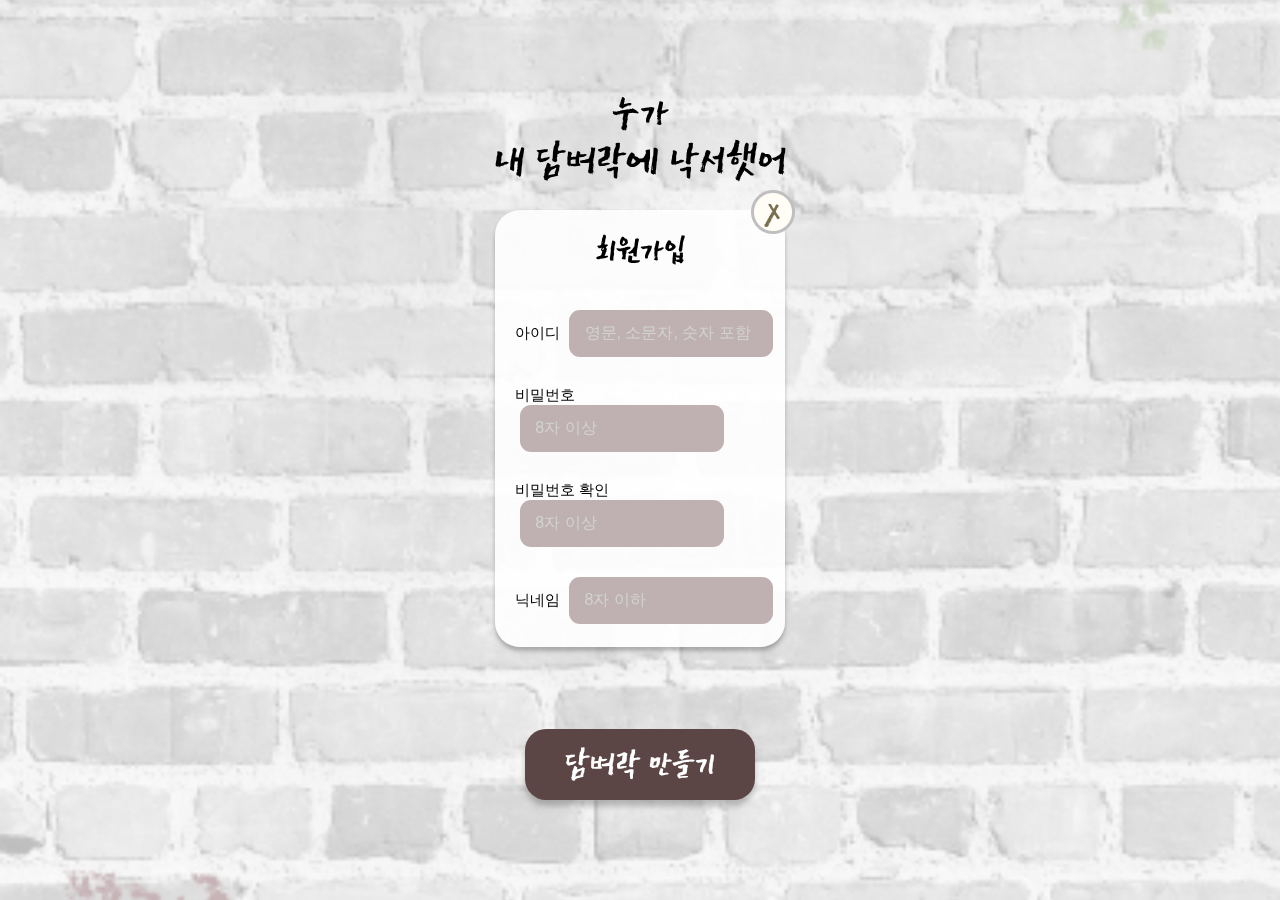
<file: join.html>
<!DOCTYPE html>
<html lang="en">
<head>
    <meta charset="UTF-8">
    <meta http-equiv="X-UA-Compatible" content="IE=edge">
    <meta name="viewport" content="width=device-width, initial-scale=1.0">
    <link rel="preconnect" href="https://fonts.googleapis.com">
    <link rel="preconnect" href="https://fonts.gstatic.com" crossorigin>
    <link href="https://fonts.googleapis.com/css2?family=East+Sea+Dokdo&display=swap" rel="stylesheet">
    <link rel="stylesheet" href="css/home.css">
    <link rel="icon" href="imgs/favicon.png">
    <title>Damnbyeorak-Join</title>
</head>
<body>
    <!-- 제목 -->
    <span id="homeTitle">누가<br> 내 담벼락에 낙서햇어</span>

    <!-- 회원가입 모달창 -->
    <form id="Join-form">
        <span id="modalJoin">
            <div id="modalTitle">회원가입</div>

            <div class="infos">
                <div style="padding: 10px 0 20px 20px;">
                    <span class="infoTitle" id="id">아이디
                        <input dir="ltr" required maxlength="15" type="text" placeholder="영문, 소문자, 숫자 포함">
                        <span id="warning" class="hidden">이미 존재하는 아이디입니다</span>
                    </span>
                </div>
                <div style="padding: 10px 0 20px 20px;">
                    <span class="infoTitle" id="pw">비밀번호
                        <input dir="ltr" required maxlength="15" type="password" pattern=".{8,15}" placeholder="8자 이상" title="8자 이상 15자 이하로 설정하세요">
                    </span>
                </div>
                <div style="padding: 10px 0 20px 20px;">
                    <span class="infoTitle" id="pwCheck">비밀번호 확인
                        <input dir="ltr" required minlength="8" type="password" placeholder="8자 이상">
                        <span id="warning" class="hidden">비밀번호가 일치하지 않습니다</span>
                    </span>
                </div>
                <div style="padding: 10px 0 20px 20px;">
                    <span class="infoTitle" id="username">닉네임
                        <input dir="ltr" required maxlength="8" type="text" placeholder="8자 이하">
                        <span id="warning" class="hidden">이미 존재하는 닉네임입니다</span>
                    </span>
                </div>
                <button id="btnExit" class="exit" onclick="location.href='index.html'"><img src="imgs/icon_exitWhite.png" alt="회원가입 나가기"></button> <!-- 엑스버튼 누르면 최초화면으로 돌아가 -->
            </div>
        </span>

        <!-- performJoin 회원가입 진행 -->
        <button type="submit" id="btn" class="btnJoin" onclick="location.href='main.html'">담벼락 만들기</button> 
    </form>


    <script src="js/mainTitle.js"></script>
</body>
</html>
</file>
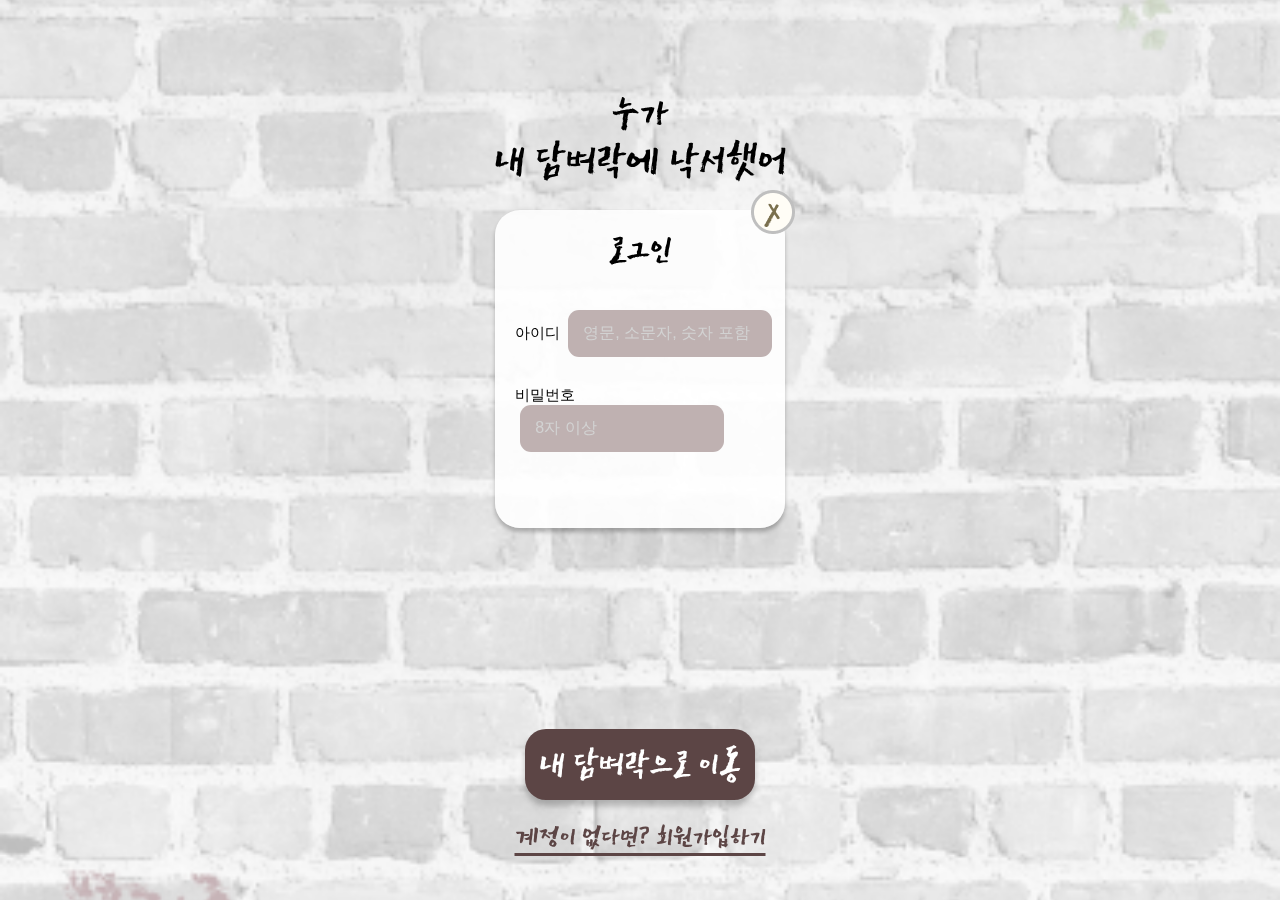
<file: login.html>
<!DOCTYPE html>
<html lang="en">
<head>
    <meta charset="UTF-8">
    <meta http-equiv="X-UA-Compatible" content="IE=edge">
    <meta name="viewport" content="width=device-width, initial-scale=1.0">
    <link rel="preconnect" href="https://fonts.googleapis.com">
    <link rel="preconnect" href="https://fonts.gstatic.com" crossorigin>
    <link href="https://fonts.googleapis.com/css2?family=East+Sea+Dokdo&display=swap" rel="stylesheet">
    <link rel="stylesheet" href="css/home.css">
    <link rel="icon" href="imgs/favicon.png">
    <title>Damnbyeorak-Login</title>
</head>
<body>    
    <!-- 제목 -->
    <span id="homeTitle">누가<br> 내 담벼락에 낙서햇어</span>
    <!-- 로그인 모달창 -->
    <form id="login-form">
        <span id="modalLogin" class="modal">
            <div id="modalTitle">로그인</div>
            
            <div class="infos">
                <div style="padding: 10px 0 20px 20px">
                    <span class="infoTitle" id="id">아이디</span>
                    <input dir="ltr" required maxlength="15" type="text" placeholder="영문, 소문자, 숫자 포함">
                </div>
                <div style="padding: 10px 0 20px 20px">
                    <span class="infoTitle" id="pw">비밀번호</span>
                    <input dir="ltr" required maxlength="15" type="password" pattern=".{8,15}" placeholder="8자 이상" title="8자 이상 15자 이하로 설정하세요">
                </div>
                <button id="btnExit" class="exit" onclick="location.href='index.html'"><img src="imgs/icon_exitWhite.png" alt="로그인 나가기"></button> <!-- 엑스버튼 누르면 최초화면으로 돌아가 -->
            </div>
        </span>
    
        <button id="btn" class="btnLogin" onclick="location.href='main.html'">내 담벼락으로 이동</button>
        <button id="underline_brown" class="goSignin">계정이 없다면? 회원가입하기</button>
    </form>
</body>
</html>
</file>
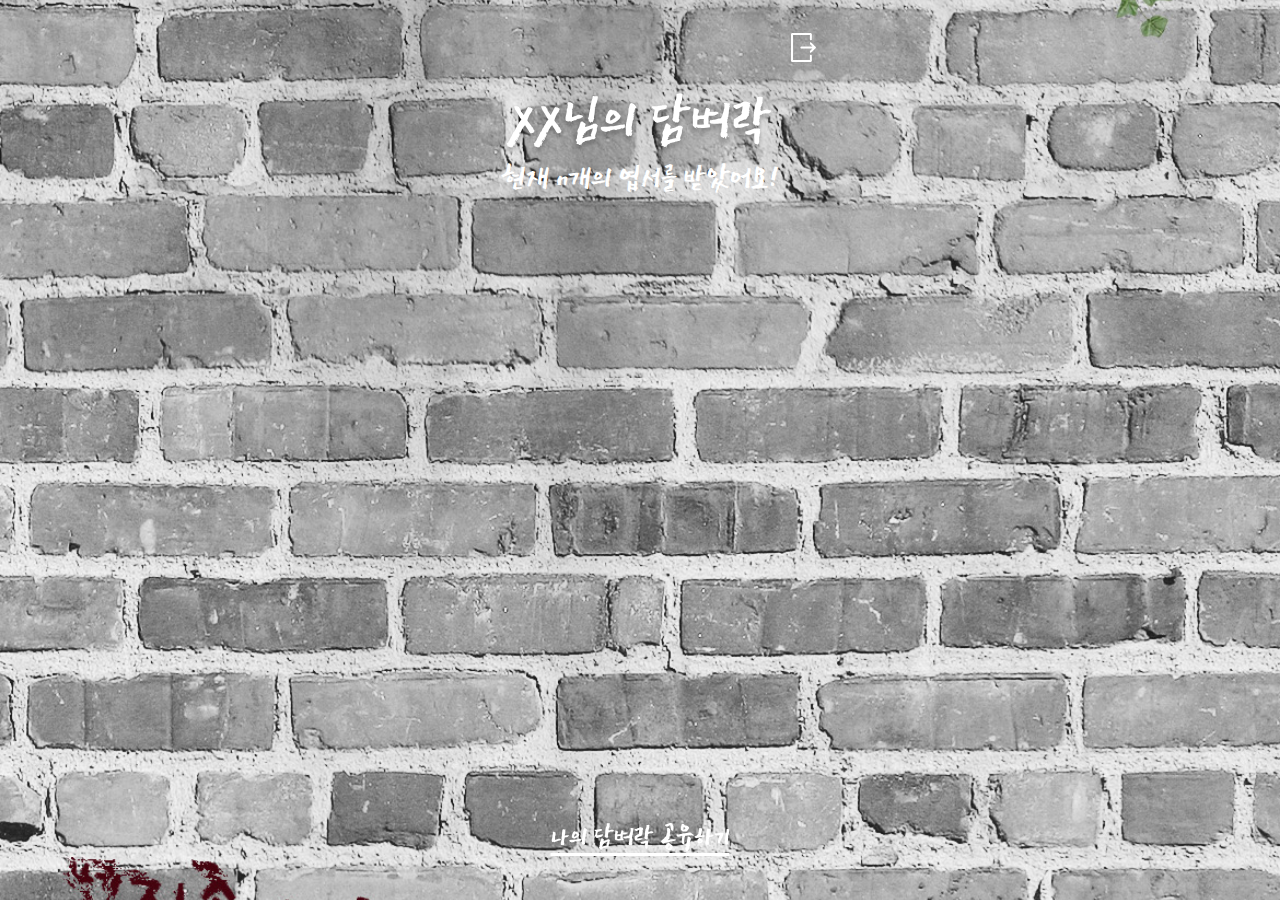
<file: main.html>
<!DOCTYPE html>
<html lang="en">
<head>
    <meta charset="UTF-8">
    <meta http-equiv="X-UA-Compatible" content="IE=edge">
    <meta name="viewport" content="width=device-width, initial-scale=1.0">
    <link rel="preconnect" href="https://fonts.googleapis.com">
    <link rel="preconnect" href="https://fonts.gstatic.com" crossorigin>
    <link href="https://fonts.googleapis.com/css2?family=East+Sea+Dokdo&display=swap" rel="stylesheet">
    <link rel="icon" href="imgs/favicon.png">
    <link rel="stylesheet" href="css/main.css">
    <!-- <link rel="stylesheet" href="css/home.css"> -->
    <title>최초담벼락</title>
</head>
<body>        
        <!-- 로그인/회원가입 후 나의 담벼락 -->
        <div id="mainTitle">XX님의 담벼락</div>
        <div id="mainSubTitle">현재 n개의 엽서를 받았어요!</div>
        <button id="underline_white" class="copyURL">나의 담벼락 공유하기</button>
    
        <button id="btnLogout" class="logout"><img src="imgs/icon_logout.png" alt="로그아웃"></button> 

        <div id="modalLogout" class="hidden modal">
            <div class="modalContent">
                <p style="font-size: 40px;">로그아웃 하시겠습니까?</p>
                <div class="modalBtns">
                    <button id="cancelLogout">아니오</button>
                    <button id="confirmLogout">네</button>
                </div>
            </div>
        </div>

    <script src="js/logout.js"></script>
</body>
</html>
</file>
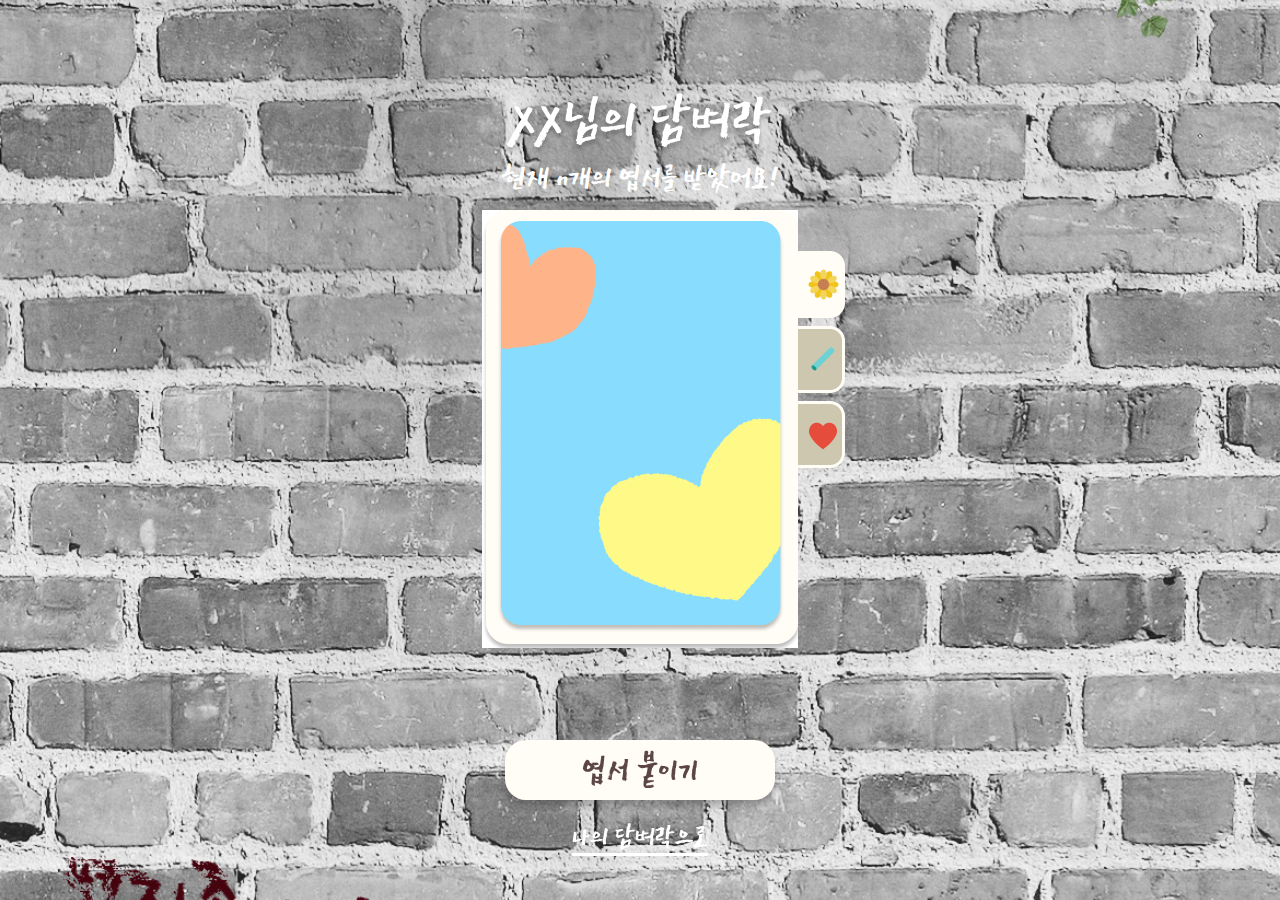
<file: write.html>
<!DOCTYPE html>
<html lang="en">
<head>
    <meta charset="UTF-8">
    <meta http-equiv="X-UA-Compatible" content="IE=edge">
    <meta name="viewport" content="width=device-width, initial-scale=1.0">
    <link rel="preconnect" href="https://fonts.googleapis.com">
    <link rel="preconnect" href="https://fonts.gstatic.com" crossorigin>
    <link href="https://fonts.googleapis.com/css2?family=East+Sea+Dokdo&display=swap" rel="stylesheet">
    <link rel="icon" href="imgs/favicon.png">
    
    <link rel="stylesheet" href="css/write.css">
    <title>편지 쓰기</title>
</head>
<body>
    <!-- 편지 쓰기 -->
    <div id="mainTitle">XX님의 담벼락</div>
    <div id="mainSubTitle">현재 n개의 엽서를 받았어요!</div>

    <!-- 편지지1 (flower) -->
    <div id="letters-wrapper">
        <textarea id="letters" class="letter1" style="background-image:url('/imgs/letters/letter_1.png')"></textarea>
        <div class="marks" id="markFlower">
            <img id="mark1_on" class="mark-on" src="imgs/marks/mark1_on.png">
            <img id="mark1_off" class="mark-off hidden" src="imgs/marks/mark1_off.png">
        </div>
    </div>
    <!-- 편지지2 (board) -->
    <div id="letters-wrapper">
        <textarea id="letters" class="letter2 hidden" style="background-image:url('/imgs/letters/letter_2.png')"></textarea>
        <div class="marks" id="markBoard">
            <img id="mark2_on" class="mark-on hidden" src="imgs/marks/mark2_on.png">
            <img id="mark2_off" class="mark-off" src="imgs/marks/mark2_off.png">
        </div>
    </div> 
    
    <!-- 편지지3 (heart) -->
    <div id="letters-wrapper">
        <textarea id="letters" class="letter3 hidden" style="background-image:url('/imgs/letters/letter_3.png')"></textarea>
        <div class="marks" id="markHeart">
            <img id="mark3_on" class="mark-on hidden" src="imgs/marks/mark3_on.png">
            <img id="mark3_off" class="mark-off" src="imgs/marks/mark3_off.png">
        </div>          
    </div> 



    <!-- '엽서 붙이기' 버튼 누르면: (main2.html에 엽서 부착된 모습 보여짐) -->
    <button id="btn_white" class="btnAttach">엽서 붙이기</button>
    
    <!-- '나의 담벼락으로' 버튼 누르면: (login.html으로 이동) -->
    <button id="underline_white" class="goLogin" onclick="location.href='login.html'">나의 담벼락으로</button>


    <script src="/js/write.js"></script>
</body>
</html>
</file>
<file: css/home.css>
@import "reset.css";

body {
  margin: 0;
  background-image: url("/imgs/background_white.jpg");
  background-size: cover;
  /* 배경 이미지를 화면에 맞춥니다. */
  background-repeat: no-repeat;
  /* 배경 이미지 반복하지 않도록 설정합니다. */
  background-position: center center;
  /* 배경 이미지를 중앙에 위치시킵니다. */
  width: 100vw;
  height: 100vh;
  justify-content: center;
  align-items: center;
  z-index: -1;
  font-family: "East Sea Dokdo", cursive;
}

#homeTitle {
  position: fixed;
  /* width: 375px;
    height: 88px; */
  /* position: absolute; */
  width: 100%;
  left: 50%;
  transform: translateX(-50%);
  text-align: center;
  top: 88px;
  font-family: "East Sea Dokdo";
  font-style: normal;
  font-weight: 400;
  font-size: 48px;
  /* line-height: 37px; */
  text-align: center;
  color: #000000;
}

#btn {
  font-family: "East Sea Dokdo", cursive;
  font-size: 40px;
  background: #5c4545;
  border: none;
  color: white;
  border-radius: 21px;
  cursor: pointer;
  box-shadow: 0 10px 20px rgba(0, 4, 4, 0), 0 6px 6px rgba(0, 0, 0, 0.23);
  position: fixed;
  width: 230px;
  height: 71.17px;
  bottom: 100px;
  left: 50%;
  transform: translateX(-50%);
}

#underline_brown {
  font-family: "East Sea Dokdo", cursive;
  text-decoration: underline;
  text-underline-position: under;
  font-size: 32px;
  color: #5c4545;
  border: none;
  background-color: rgba(0, 0, 0, 0);
  cursor: pointer;
  position: fixed;
  width: 313px;
  height: 74px;
  bottom: 27px;
  left: 50%;
  transform: translateX(-50%);
}

.modal {
  background-color: rgba(0, 0, 0, 0.4);
}

#modalTitle {
  font-family: "East Sea Dokdo", cursive;
  font-size: 40px;
  padding: 20px 0 20px 0;
  position: fixed;
  left: 50%;
  transform: translateX(-50%);
}

.hidden {
  display: none;
}
#warning {
  color: red;
  font-family: sans-serif;
}
.exit {
  background-color: transparent;
  border: none;
}
#btnExit {
  margin: 0;
  padding: 0;
  position: fixed;
  top: -20px;
  right: -10px;
}

#modalLogin {
  position: fixed;
  width: 290px;
  /* 359 */
  height: 318px;
  top: 210px;
  left: 50%;
  transform: translateX(-50%);
  background: rgba(255, 255, 255, 0.9);
  box-shadow: 0px 4px 4px rgba(0, 0, 0, 0.25);
  border-radius: 25px;
}

#modalJoin {
  position: fixed;
  width: 290px;
  height: 437px;
  top: 210px;
  left: 50%;
  transform: translateX(-50%);
  background: rgba(255, 255, 255, 0.9);
  box-shadow: 0px 4px 4px rgba(0, 0, 0, 0.25);
  border-radius: 25px;
}

.infos {
  padding-top: 90px;
}
.infoTitle {
  font-size: 15px;
  font-family: sans-serif;
}
.info input {
  padding-right: 10px;
}
input {
  background: rgba(191, 177, 177, 1);
  height: 51px;
  width: 314px;
  /* left: 42px;
    top: 298px; */
  border-radius: 11px;
  border: none;
  text-indent: 1em; /*placeholder 좌측 공백*/
  width: 200px;
  height: 45px;
  /* align-items: flex-start; */
  margin-left: 5px;
}
input::placeholder {
  font-size: 16px;
  color: #d2d2d2;
}
</file>
<file: css/main.css>
@import "reset.css";

body {
    margin: 0;
    background-image: url('/imgs/background.jpg');
    background-size: cover; 
    /* 배경 이미지를 화면에 맞춥니다. */
    background-repeat: no-repeat; 
    /* 배경 이미지 반복하지 않도록 설정합니다. */
    background-position: center center; 
    /* 배경 이미지를 중앙에 위치시킵니다. */
    width: 100vw;
    height: 100vh;
    justify-content: center;
    align-items: center;
    z-index: -1;
    font-family: 'East Sea Dokdo', cursive;    

}
#mainTitle {
    position: fixed;
    width: 100%;
    left: 50%;
    transform: translateX(-50%);
    text-align: center;
    top: 88px;
    font-family: 'East Sea Dokdo';
    font-style: normal;
    font-weight: 400;
    font-size: 64px;
    text-align: center;
    color: #FFFFFF;
    text-shadow: 0px 4px 4px rgba(0, 0, 0, 0.25);
}
#mainSubTitle {
    position: fixed;
    width: 100%;
    left: 50%;
    transform: translateX(-50%);
    text-align: center;
    top: 160px;
    font-family: 'East Sea Dokdo';
    font-style: normal;
    font-weight: 400;
    position: absolute;
    width: 375px;
    font-size: 36px;
    color: #FFFFFF;
}
#underline_white {
    font-family: 'East Sea Dokdo', cursive;    
    text-decoration: underline;
    text-underline-position: under;
    font-size: 32px;
    color: #FFFFFF;
    border: none;
    background-color: rgba(0,0,0,0);
    cursor: pointer;
    position: fixed;
    width: 313px;
    height: 74px;
    bottom: 27px;
    left: 50%;
    transform: translateX(-50%);
}
.hidden {
    display: none;
}
button {
    background-color: transparent;
    border: 0;
    font-family: 'East Sea Dokdo', cursive;    
}
#btnLogout {
    position: fixed;
    width: 33px;
    height: 33px;
    top: 30px;
    right: calc(50% - 313px/2 - 15px);
}
#btnLogout img {
    width: 33px;
    height: 33px;
}
.modal {
    position: fixed;
    z-index: 1;
    padding-top: 210px;
    left: 50%;
    transform: translateX(-50%);
    margin: auto;
    width: 100%;
    height: 100%;
    overflow: auto;
    background-color: rgba(0, 0, 0, 0.4);
}
.modalContent {
    width: 351px;
    height: 145px;
    border-radius: 19px;
    background-color: #FFFDF6;
    margin: 15% auto;
}
.modalContent p {
    padding: 27px 0 27px 0;
    border-bottom: 1.3px solid black;
    text-align: center;

}
.modalBtns {
    text-align: center;
}
.modalBtns button {
    font-size: 32px;
    padding: 4px 50px 4px 50px;
}
#cancelLogout {
    border-right: 1.3px solid black;
}
</file>
<file: css/write.css>
@import "reset.css";

body {
  margin: 0;
  background-image: url("/imgs/background.jpg");
  background-size: cover;
  /* 배경 이미지를 화면에 맞춥니다. */
  background-repeat: no-repeat;
  /* 배경 이미지 반복하지 않도록 설정합니다. */
  background-position: center center;
  /* 배경 이미지를 중앙에 위치시킵니다. */
  width: 100vw;
  height: 100vh;
  justify-content: center;
  align-items: center;
  z-index: -1;
  font-family: "East Sea Dokdo", cursive;
}
#mainTitle {
  position: fixed;
  width: 100%;
  left: 50%;
  transform: translateX(-50%);
  text-align: center;
  top: 88px;
  font-family: "East Sea Dokdo";
  font-style: normal;
  font-weight: 400;
  font-size: 64px;
  text-align: center;
  color: #ffffff;
  text-shadow: 0px 4px 4px rgba(0, 0, 0, 0.25);
}
#mainSubTitle {
  position: fixed;
  width: 100%;
  left: 50%;
  transform: translateX(-50%);
  text-align: center;
  top: 160px;
  font-family: "East Sea Dokdo";
  font-style: normal;
  font-weight: 400;
  position: absolute;
  width: 375px;
  font-size: 36px;
  color: #ffffff;
}
#underline_white {
  font-family: "East Sea Dokdo", cursive;
  text-decoration: underline;
  text-underline-position: under;
  font-size: 32px;
  color: #ffffff;
  border: none;
  background-color: rgba(0, 0, 0, 0);
  cursor: pointer;
  position: fixed;
  width: 313px;
  height: 74px;
  bottom: 27px;
  left: 50%;
  transform: translateX(-50%);
}
#btn_white {
  font-family: "East Sea Dokdo", cursive;
  font-size: 40px;
  background: #fffdf6;
  border: none;
  color: #5c4545;
  border-radius: 21px;
  cursor: pointer;
  box-shadow: 0 10px 20px rgba(0, 4, 4, 0), 0 6px 6px rgba(0, 0, 0, 0.23);
  position: fixed;
  width: 270px;
  height: 60px;
  bottom: 100px;
  left: 50%;
  transform: translateX(-50%);
}
/* .letters {
    left: 50%;
    transform: translateX(-50%);
    width: 312px;
    height: 434px;
} */
/* .input-wrapper {
    background-image: url('/imgs/letters/letter_1.png');
    width: 312px;
    height: 434px;
    left: 50%;
    transform: translateX(-50%);
    top: 210px;
    background-repeat: no-repeat;
    background-position: center center;
    background-size: cover;
    z-index: 0;  
} */
/*   
.input-wrapper input {
    position: fixed;
    width: 312px;
    height: 434px;
    left: 50%;
    transform: translateX(-50%);
    top: 210px;
    z-index: 1;
    background-color: transparent; /* 입력창의 배경을 투명하게 설정하여 배경 이미지가 보이도록 함
    border: 5px solid tomato;
} */
.hidden {
  display: none;
}
#letters {
  margin-top: 210px;
  position: fixed;
  left: 50%;
  transform: translateX(-50%);
  width: 312px;
  height: 434px;
  z-index: 1;
  background-repeat: no-repeat;
  resize: none;
  border: none;
}
#letters:focus {
  outline: none;
}

.letter1 {
  left: 50%;
  transform: translateX(-50%);
  width: 312px;
  height: 434px;
}
.marks {
  position: fixed;
  width: 69px;
  height: 67px;
  right: calc(50% - 410px / 2);
  z-index: 0;
}
#markFlower {
  top: 251px;
}
#markBoard {
  top: 326px;
}
#markHeart {
  top: 401px;
}
</file>
